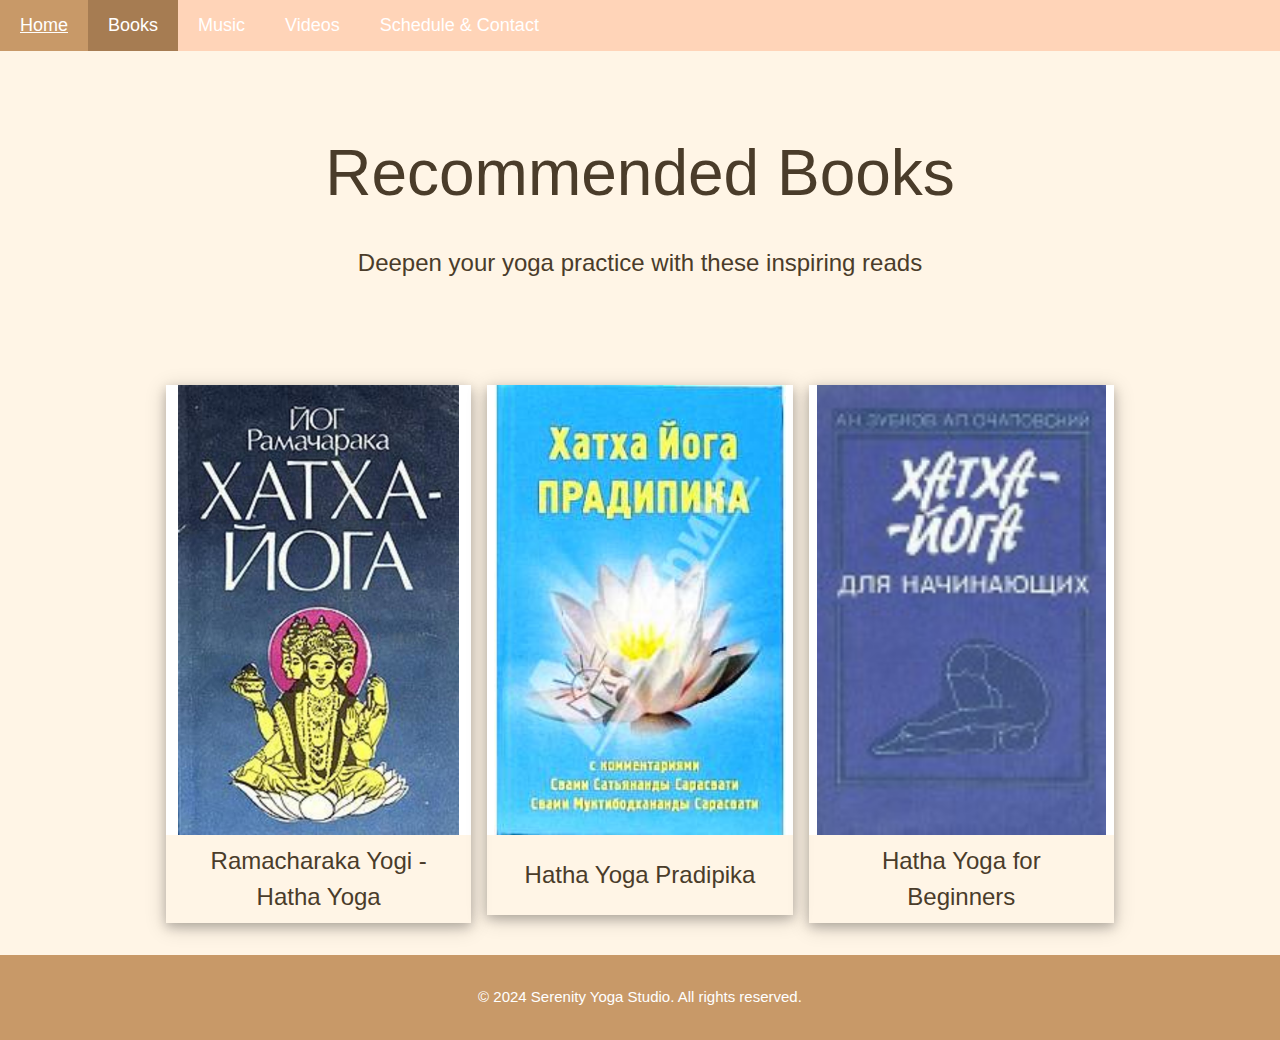
<file: books.html>
<!DOCTYPE html>
<html lang="en">
<head>
    <meta charset="UTF-8">
    <meta name="viewport" content="width=device-width, initial-scale=1.0">
    <title>Yoga Studio - Recommended Books</title>
    <!-- W3.CSS Framework from CDN -->
    <link rel="stylesheet" href="https://www.w3schools.com/w3css/4/w3.css">
    <!-- Custom styles -->
    <link rel="stylesheet" href="styles/custom.css">
</head>
<body>

    <!-- Navigation Menu -->
    <nav class="w3-bar w3-theme">
        <a href="index.html" class="w3-bar-item w3-button">Home</a>
        <a href="books.html" class="w3-bar-item w3-button w3-theme-dark">Books</a>
        <a href="music.html" class="w3-bar-item w3-button">Music</a>
        <a href="videos.html" class="w3-bar-item w3-button">Videos</a>
        <a href="schedule.html" class="w3-bar-item w3-button">Schedule & Contact</a>
    </nav>

    <!-- Page Header -->
    <header class="w3-container w3-center w3-padding-64">
        <h1 class="w3-jumbo">Recommended Books</h1>
        <p class="w3-xlarge">Deepen your yoga practice with these inspiring reads</p>
    </header>

    <!-- Books Section -->
    <section class="w3-container w3-padding-32">
        <div class="w3-content">
            <!-- Book Cards Grid -->
            <div class="w3-row-padding">
                
                <!-- Book Card 1 -->
                <div class="w3-third w3-margin-bottom">
                    <div class="w3-card-4">
                        <img src="images/book1.jpg" alt="Ramacharaka Yogi - Hatha Yoga book cover" class="w3-image" style="width:100%">
                        <div class="w3-container w3-padding">
                            <h3><a href="https://royallib.com/book/ramacharaka_yog/hatha_yoga.html" target="_blank">Ramacharaka Yogi - Hatha Yoga</a></h3>
                        </div>
                    </div>
                </div>

                <!-- Book Card 2 -->
                <div class="w3-third w3-margin-bottom">
                    <div class="w3-card-4">
                        <img src="images/book2.jpg" alt="Hatha Yoga Pradipika book cover" class="w3-image" style="width:100%">
                        <div class="w3-container w3-padding">
                            <h3><a href="https://www.rulit.me/books/hatha-joga-pradipika-download-234634.html" target="_blank">Hatha Yoga Pradipika</a></h3>
                        </div>
                    </div>
                </div>

                <!-- Book Card 3 -->
                <div class="w3-third w3-margin-bottom">
                    <div class="w3-card-4">
                        <img src="images/book3.jpg" alt="Hatha Yoga for Beginners book cover" class="w3-image" style="width:100%">
                        <div class="w3-container w3-padding">
                            <h3><a href="https://www.klex.ru/4fm" target="_blank">Hatha Yoga for Beginners</a></h3>
                        </div>
                    </div>
                </div>

            </div>
        </div>
    </section>

    <!-- Footer -->
    <footer class="w3-container w3-theme w3-padding-16 w3-center">
        <p>&copy; 2024 Serenity Yoga Studio. All rights reserved.</p>
    </footer>

</body>
</html>
</file>
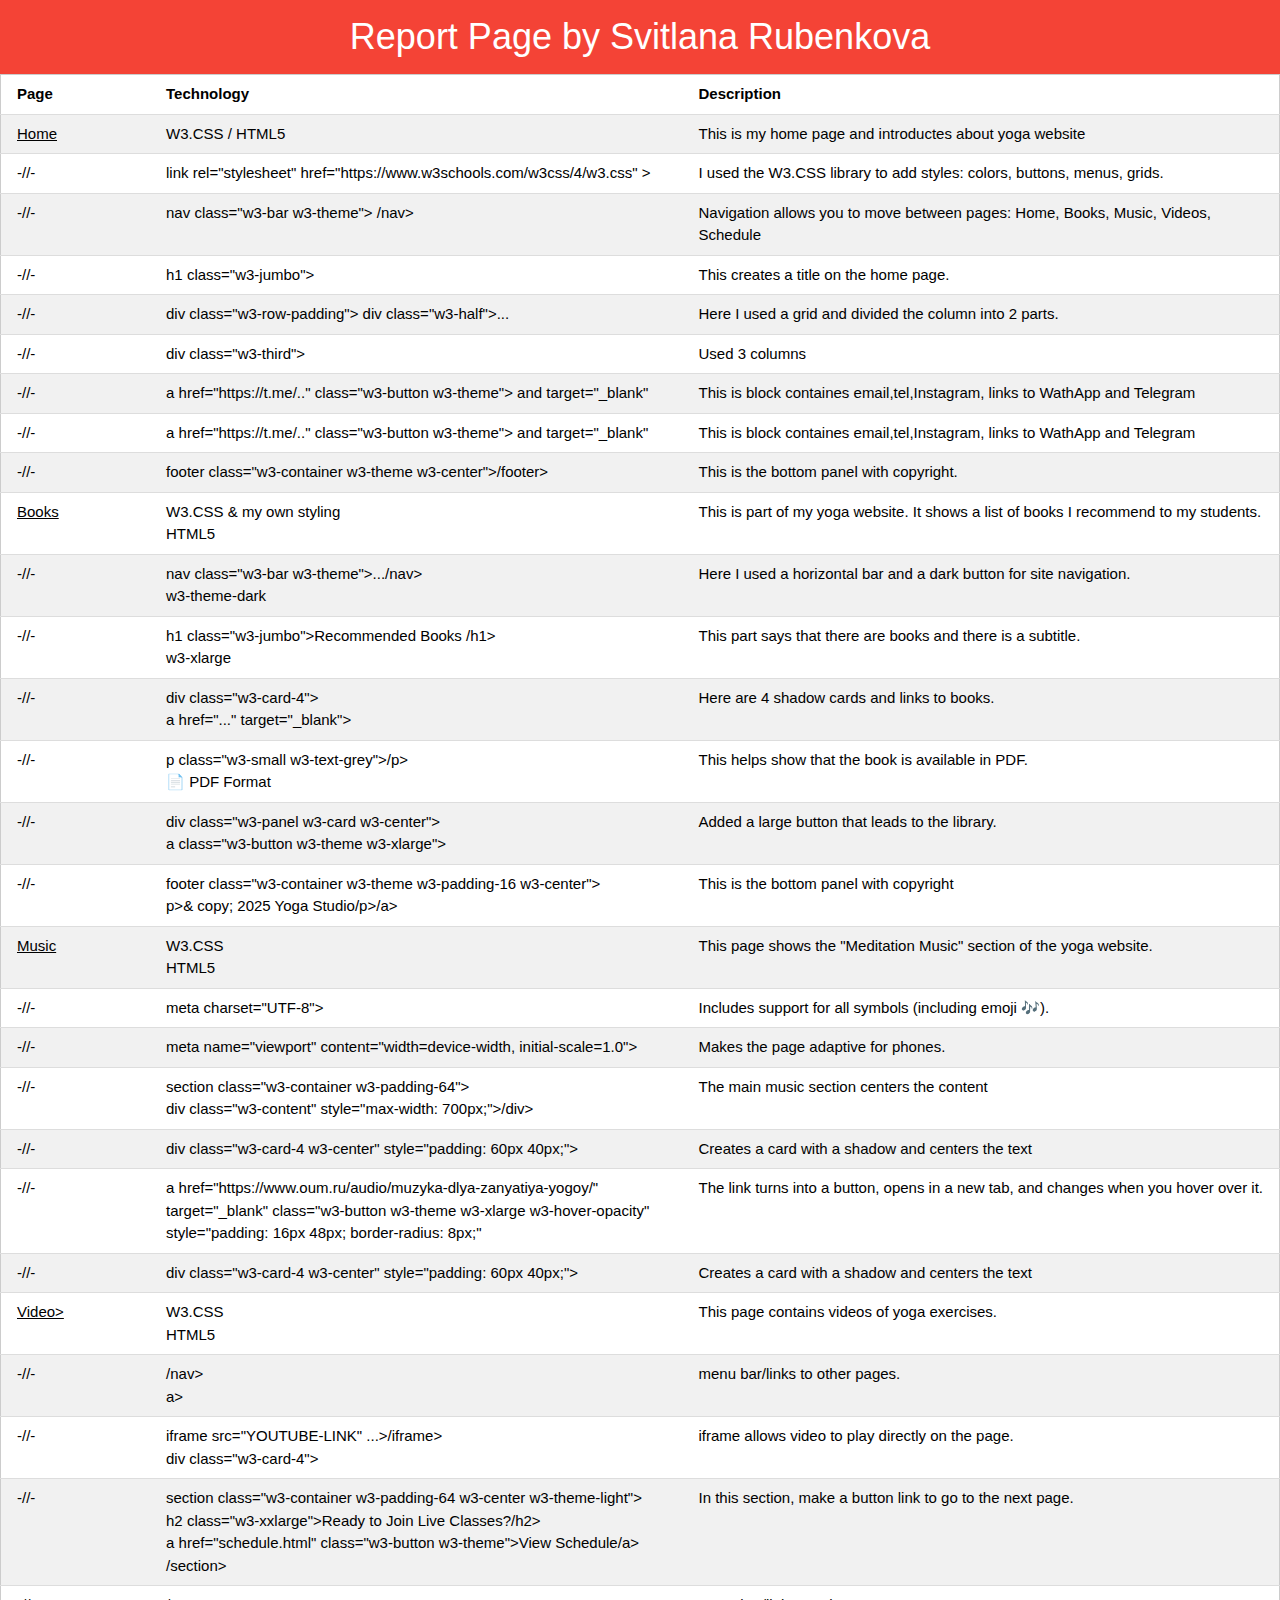
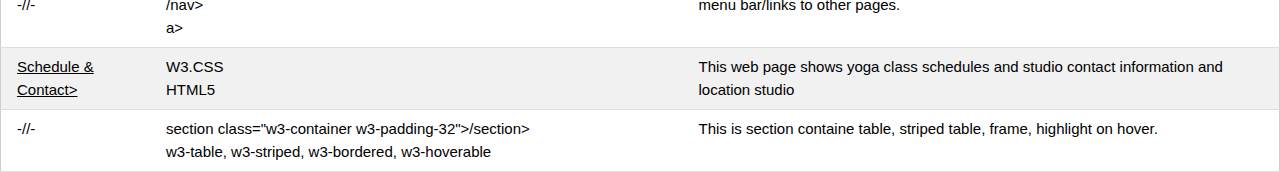
<file: report.html>
<!DOCTYPE html>
<html lang="en">
<head>
    <meta charset="UTF-8">
    <link rel="stylesheet" href="https://www.w3schools.com/w3css/4/w3.css">
    <title>Report Page </title>
</head>
<body>
    <header class="w3-center w3-container w3-red">
        <h1>Report Page by Svitlana Rubenkova</h1>
    </header>

    <section>
        <table class="w3-table-all w3-center">
            <tr>
                <th>Page</th>
                <th>Technology</th>
                <th>Description</th>
            </tr>
            <tr>
                <td><a href="index.html">Home</a></td>
                <td>W3.CSS / HTML5</td>
                <td>This is my home page and introductes about yoga website</td>
                </tr>
                  <tr>
                <td>  -//- </a></td>
                <td> link rel="stylesheet" href="https://www.w3schools.com/w3css/4/w3.css" ></td>
                <td>I used the W3.CSS library to add styles: colors, buttons, menus, grids.</td>
                </tr>
                 <td>  -//- </td>
                <td> nav class="w3-bar w3-theme"> /nav> </td>
                <td>Navigation allows you to move between pages: Home, Books, Music, Videos, Schedule</td>
                </tr>
                 <td>  -//- </td>
                <td> h1 class="w3-jumbo"></h1></td>
                <td>This creates a title on the home page.</td>
                </tr>
                <td>  -//- </td>
                <td> div class="w3-row-padding"> div class="w3-half">...</div></h1></td>
                <td>Here I used a grid and divided the column into 2 parts.</td>
                </tr>
                 <td>  -//- </td>
                <td> div class="w3-third"></h1></td>
                <td>Used 3 columns</td>
                </tr>
                 <td>  -//- </td>
                <td> a href="https://t.me/.." class="w3-button w3-theme"> and target="_blank"</h1></td>
                <td>This is block containes email,tel,Instagram, links to WathApp and Telegram</td>
                </tr>
                 <td>  -//- </td>
                <td> a href="https://t.me/.." class="w3-button w3-theme"> and target="_blank"</h1></td>
                <td>This is block containes email,tel,Instagram, links to WathApp and Telegram</td>
                </tr>
                 <td>  -//- </td>
                <td> footer class="w3-container w3-theme w3-center">/footer></h1></td>
                <td>This is the bottom panel with copyright.</td>
                </tr>
            <tr>
                <td><a href="books.html">Books</a></td>
                <td>W3.CSS & my own styling <br/> HTML5</td>
                <td>This is part of my yoga website. It shows a list of books I recommend to my students.</td>
            </tr>
             <tr>
                <td> -//- </td>
                <td>nav class="w3-bar w3-theme">.../nav> <br/> w3-theme-dark</td>
                <td>Here I used a horizontal bar and a dark button for site navigation.</td>
            </tr>
             <tr>
                <td> -//- </td>
                <td>h1 class="w3-jumbo">Recommended Books /h1> <br/>w3-xlarge</td>
                <td>This part says that there are books and there is a subtitle.</td>
            </tr>
            <tr>
                <td> -//- </td>
                <td>div class="w3-card-4"> <br/>a href="..." target="_blank"></td>
                <td>Here are 4 shadow cards and links to books.</td>
            </tr>
            <tr>
                <td> -//- </td>
                <td>p class="w3-small w3-text-grey">/p> <br/>📄 PDF Format</td>
                <td>This helps show that the book is available in PDF.</td>
            </tr>
             <tr>
                <td> -//- </td>
                <td>div class="w3-panel w3-card w3-center"><br/>a class="w3-button w3-theme w3-xlarge"></a></td>
                <td>Added a large button that leads to the library.</td>
            </tr>
             <tr>
                <td> -//- </td>
                <td> footer class="w3-container w3-theme w3-padding-16 w3-center"> <br/>p>&amp copy; 2025 Yoga Studio/p>/a></td>
                <td>This is the bottom panel with copyright</td>
            </tr>
            <tr>
                <td><a href="music.html">Music</a></td>
                <td>W3.CSS  <br/> HTML5</td>
                <td>This page shows the "Meditation Music" section of the yoga website.</td>
            </tr>
             <tr>
                <td>-//-</td>
                <td>meta charset="UTF-8"> <br/></td>
                <td>Includes support for all symbols (including emoji 🎶).</td>
            </tr>
             <tr>
                <td>-//-</td>
                <td>meta name="viewport" content="width=device-width, initial-scale=1.0"> <br/></td>
                <td>Makes the page adaptive for phones.</td>
            </tr>
            <tr>
                <td>-//-</td>
                <td>section class="w3-container w3-padding-64"><br/>div class="w3-content" style="max-width: 700px;">/div></td>
                <td>The main music section centers the content</td>
            </tr>
             <tr>
                <td>-//-</td>
                <td>div class="w3-card-4 w3-center" style="padding: 60px 40px;"><br/></td>
                <td>Creates a card with a shadow and centers the text</td>
            </tr>
             <tr>
                <td>-//-</td>
                <td>a href="https://www.oum.ru/audio/muzyka-dlya-zanyatiya-yogoy/"
                    <br/> target="_blank"
                      class="w3-button w3-theme w3-xlarge w3-hover-opacity"<br/>
                     style="padding: 16px 48px; border-radius: 8px;"</td>
                <td>The link turns into a button, opens in a new tab, and changes when you hover over it.</td>
            </tr>
             <tr>
                <td>-//-</td>
                <td>div class="w3-card-4 w3-center" style="padding: 60px 40px;"><br/></td>
                <td>Creates a card with a shadow and centers the text</td>
            </tr>
             <tr>
                <td><a href="videos.html">Video></a></td>
                <td>W3.CSS  <br/> HTML5</td>
                <td>This page contains videos of yoga exercises.</td>
              </tr>
               <tr>
                <td>-//-</td>
                <td>/nav><br/> a> </td>
                <td>menu bar/links to other pages. </td>
              </tr>
               <tr>
                <td>-//-</td>
                <td>iframe src="YOUTUBE-LINK" ...>/iframe><br/>div class="w3-card-4"></div></td>
                <td>iframe allows video to play directly on the page.</td>
              </tr>
              <td>-//-</td>
                <td>section class="w3-container w3-padding-64 w3-center w3-theme-light"><br/>
                 h2 class="w3-xxlarge">Ready to Join Live Classes?/h2><br/>
                a href="schedule.html" class="w3-button w3-theme">View Schedule/a>
                /section></td>
                <td>In this section, make a button link to go to the next page.</td>
              </tr>
                <tr>
                <td>-//-</td>
                <td>/nav><br/> a> </td>
                <td>menu bar/links to other pages. </td>
              </tr>
               <tr>
                <td><a href="schedule.html">Schedule & Contact></a></td>
                <td>W3.CSS  <br/> HTML5</td>
                <td>This web page shows yoga class schedules and studio contact information and location studio</td>
              </tr>
               <td> -//- </td>
                <td>section class="w3-container w3-padding-32">/section> <br/>w3-table, w3-striped, w3-bordered, w3-hoverable </td>
                <td>This is section containe table, striped table, frame, highlight on hover. </td>
              </tr>




        </table>
    </section>
    
</body>
</html>
</file>
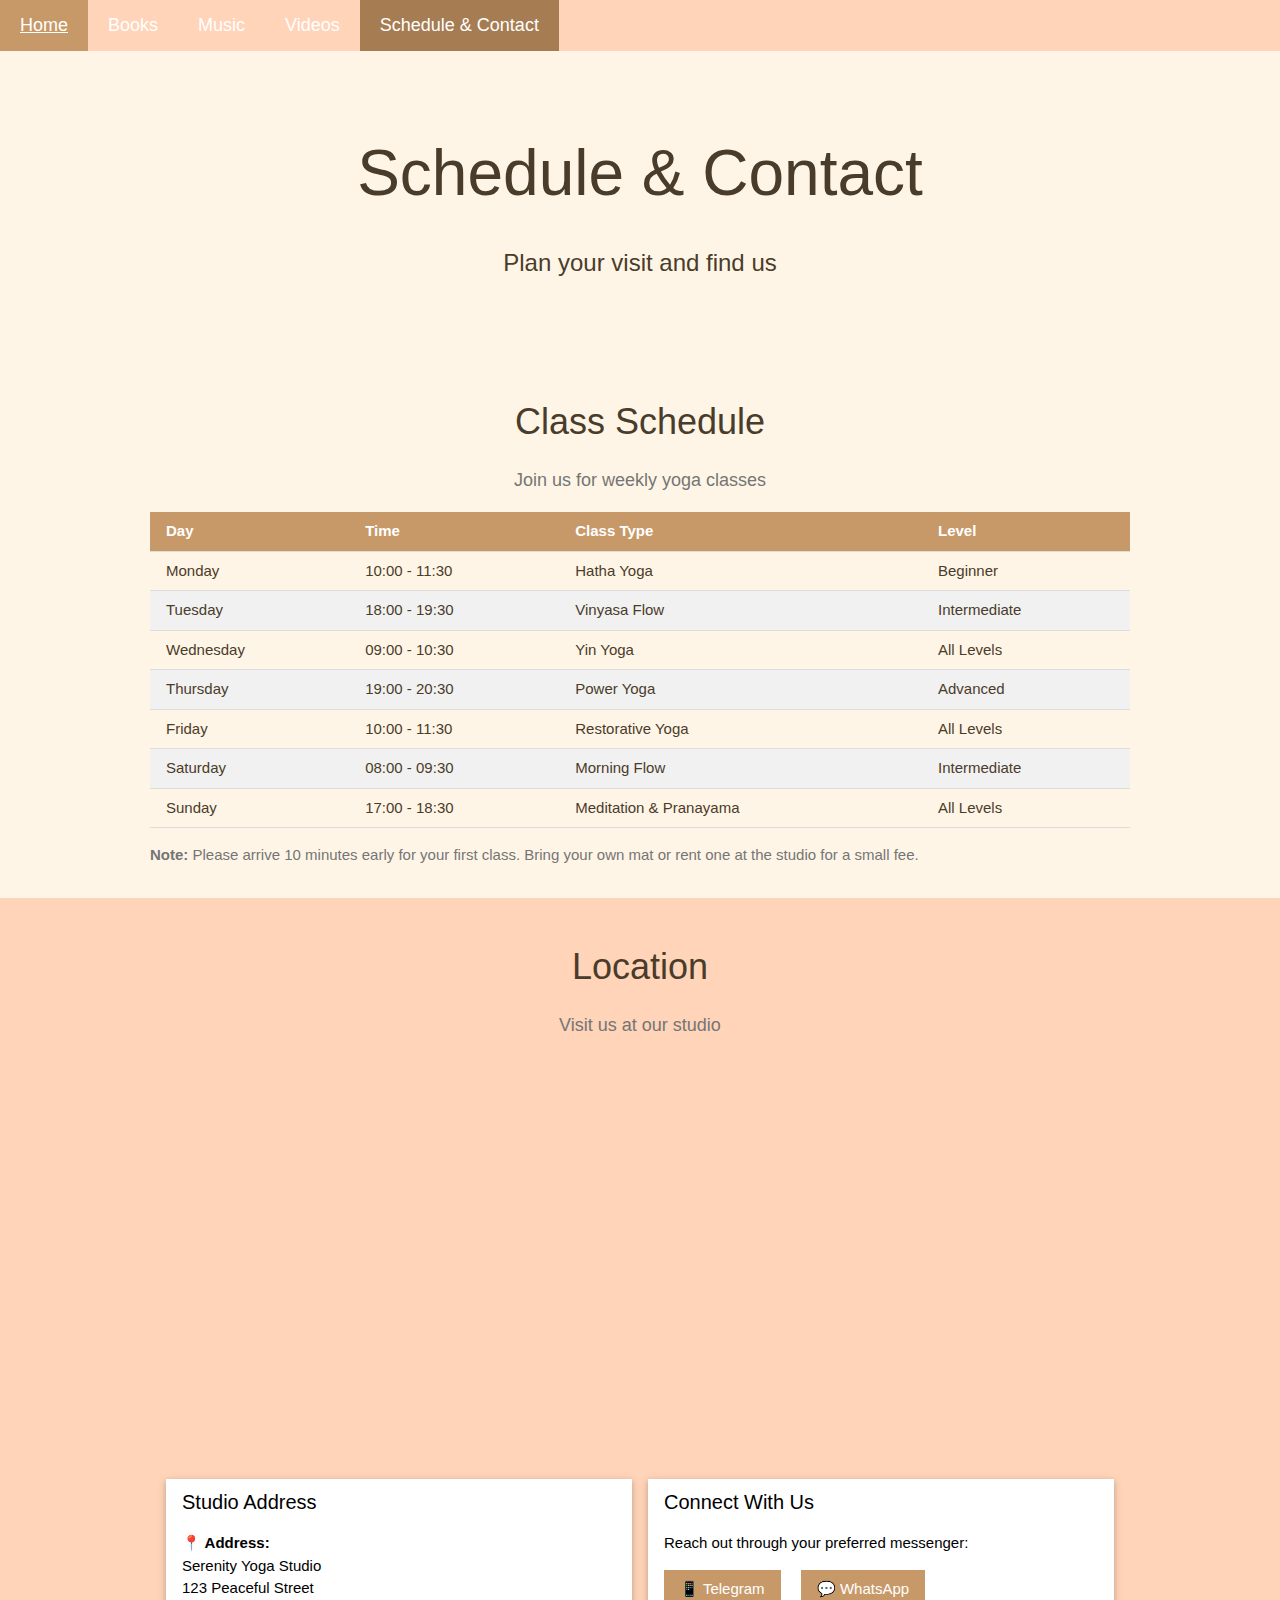
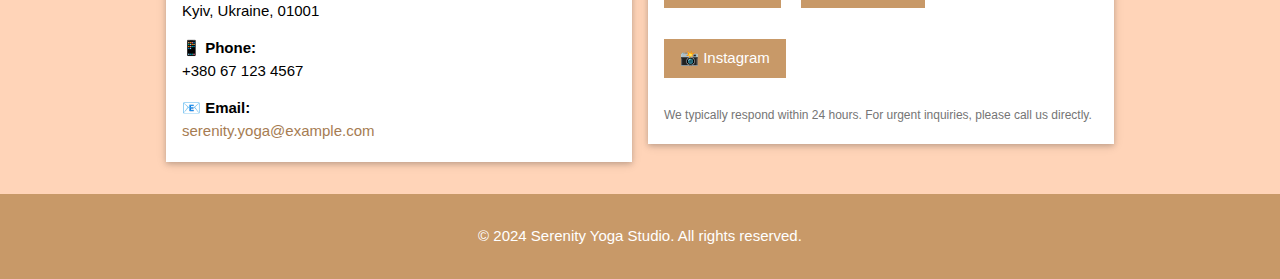
<file: schedule.html>
<!DOCTYPE html>
<html lang="en">
<head>
    <meta charset="UTF-8">
    <meta name="viewport" content="width=device-width, initial-scale=1.0">
    <title>Yoga Studio - Schedule & Contact</title>
    <!-- W3.CSS Framework from CDN -->
    <link rel="stylesheet" href="https://www.w3schools.com/w3css/4/w3.css">
    <!-- Custom styles -->
    <link rel="stylesheet" href="styles/custom.css">
</head>
<body>

    <!-- Navigation Menu -->
    <nav class="w3-bar w3-theme">
        <a href="index.html" class="w3-bar-item w3-button">Home</a>
        <a href="books.html" class="w3-bar-item w3-button">Books</a>
        <a href="music.html" class="w3-bar-item w3-button">Music</a>
        <a href="videos.html" class="w3-bar-item w3-button">Videos</a>
        <a href="schedule.html" class="w3-bar-item w3-button w3-theme-dark">Schedule & Contact</a>
    </nav>

    <!-- Page Header -->
    <header class="w3-container w3-center w3-padding-64">
        <h1 class="w3-jumbo">Schedule & Contact</h1>
        <p class="w3-xlarge">Plan your visit and find us</p>
    </header>

    <!-- Class Schedule Section -->
    <section class="w3-container w3-padding-32">
        <div class="w3-content">
            <h2 class="w3-center w3-xxlarge">Class Schedule</h2>
            <p class="w3-center w3-large w3-text-grey">Join us for weekly yoga classes</p>
            
            <!-- Schedule Table -->
            <div class="w3-margin-top">
                <table class="w3-table w3-striped w3-bordered w3-hoverable">
                    <thead>
                        <tr class="w3-theme">
                            <th>Day</th>
                            <th>Time</th>
                            <th>Class Type</th>
                            <th>Level</th>
                        </tr>
                    </thead>
                    <tbody>
                        <tr>
                            <td>Monday</td>
                            <td>10:00 - 11:30</td>
                            <td>Hatha Yoga</td>
                            <td>Beginner</td>
                        </tr>
                        <tr>
                            <td>Tuesday</td>
                            <td>18:00 - 19:30</td>
                            <td>Vinyasa Flow</td>
                            <td>Intermediate</td>
                        </tr>
                        <tr>
                            <td>Wednesday</td>
                            <td>09:00 - 10:30</td>
                            <td>Yin Yoga</td>
                            <td>All Levels</td>
                        </tr>
                        <tr>
                            <td>Thursday</td>
                            <td>19:00 - 20:30</td>
                            <td>Power Yoga</td>
                            <td>Advanced</td>
                        </tr>
                        <tr>
                            <td>Friday</td>
                            <td>10:00 - 11:30</td>
                            <td>Restorative Yoga</td>
                            <td>All Levels</td>
                        </tr>
                        <tr>
                            <td>Saturday</td>
                            <td>08:00 - 09:30</td>
                            <td>Morning Flow</td>
                            <td>Intermediate</td>
                        </tr>
                        <tr>
                            <td>Sunday</td>
                            <td>17:00 - 18:30</td>
                            <td>Meditation & Pranayama</td>
                            <td>All Levels</td>
                        </tr>
                    </tbody>
                </table>
            </div>
            
            <p class="w3-margin-top w3-text-grey">
                <strong>Note:</strong> Please arrive 10 minutes early for your first class. 
                Bring your own mat or rent one at the studio for a small fee.
            </p>
        </div>
    </section>

    <!-- Location and Contact Section -->
    <section class="w3-container w3-padding-32 w3-theme-light">
        <div class="w3-content">
            <h2 class="w3-center w3-xxlarge">Location</h2>
            <p class="w3-center w3-large w3-text-grey">Visit us at our studio</p>
            
            <!-- Google Maps Embed -->
            <div class="w3-margin-top">
                <iframe 
                    src="https://www.google.com/maps/embed?pb=!1m18!1m12!1m3!1d2540.8634073847!2d30.5238!3d50.4501!2m3!1f0!2f0!3f0!3m2!1i1024!2i768!4f13.1!3m3!1m2!1s0x40d4ce637bfe1717%3A0x5c6e1b1e1b1e1b1e!2sKyiv%2C%20Ukraine!5e0!3m2!1sen!2sus!4v1234567890123!5m2!1sen!2sus" 
                    width="100%" 
                    height="400" 
                    style="border:0;" 
                    allowfullscreen="" 
                    loading="lazy"
                    referrerpolicy="no-referrer-when-downgrade">
                </iframe>
            </div>
            
            <!-- Contact Information -->
            <div class="w3-row-padding w3-margin-top">
                <div class="w3-half">
                    <div class="w3-card w3-white w3-padding">
                        <h3>Studio Address</h3>
                        <p><strong>📍 Address:</strong><br>
                        Serenity Yoga Studio<br>
                        123 Peaceful Street<br>
                        Kyiv, Ukraine, 01001</p>
                        
                        <p><strong>📱 Phone:</strong><br>
                        +380 67 123 4567</p>
                        
                        <p><strong>📧 Email:</strong><br>
                        <a href="mailto:serenity.yoga@example.com">serenity.yoga@example.com</a></p>
                    </div>
                </div>
                
                <div class="w3-half">
                    <div class="w3-card w3-white w3-padding">
                        <h3>Connect With Us</h3>
                        <p>Reach out through your preferred messenger:</p>
                        
                        <p>
                            <a href="https://t.me/serenityyoga" target="_blank" class="w3-button w3-theme w3-margin-right w3-margin-bottom">
                                📱 Telegram
                            </a>
                            <a href="https://wa.me/380671234567" target="_blank" class="w3-button w3-theme w3-margin-right w3-margin-bottom">
                                💬 WhatsApp
                            </a>
                        </p>
                        
                        <p>
                            <a href="https://instagram.com/serenityyoga" target="_blank" class="w3-button w3-theme w3-margin-right w3-margin-bottom">
                                📸 Instagram
                            </a>
                        </p>
                        
                        <p class="w3-text-grey w3-small">
                            We typically respond within 24 hours. For urgent inquiries, 
                            please call us directly.
                        </p>
                    </div>
                </div>
            </div>
        </div>
    </section>

    <!-- Footer -->
    <footer class="w3-container w3-theme w3-padding-16 w3-center">
        <p>&copy; 2024 Serenity Yoga Studio. All rights reserved.</p>
    </footer>

</body>
</html>
</file>
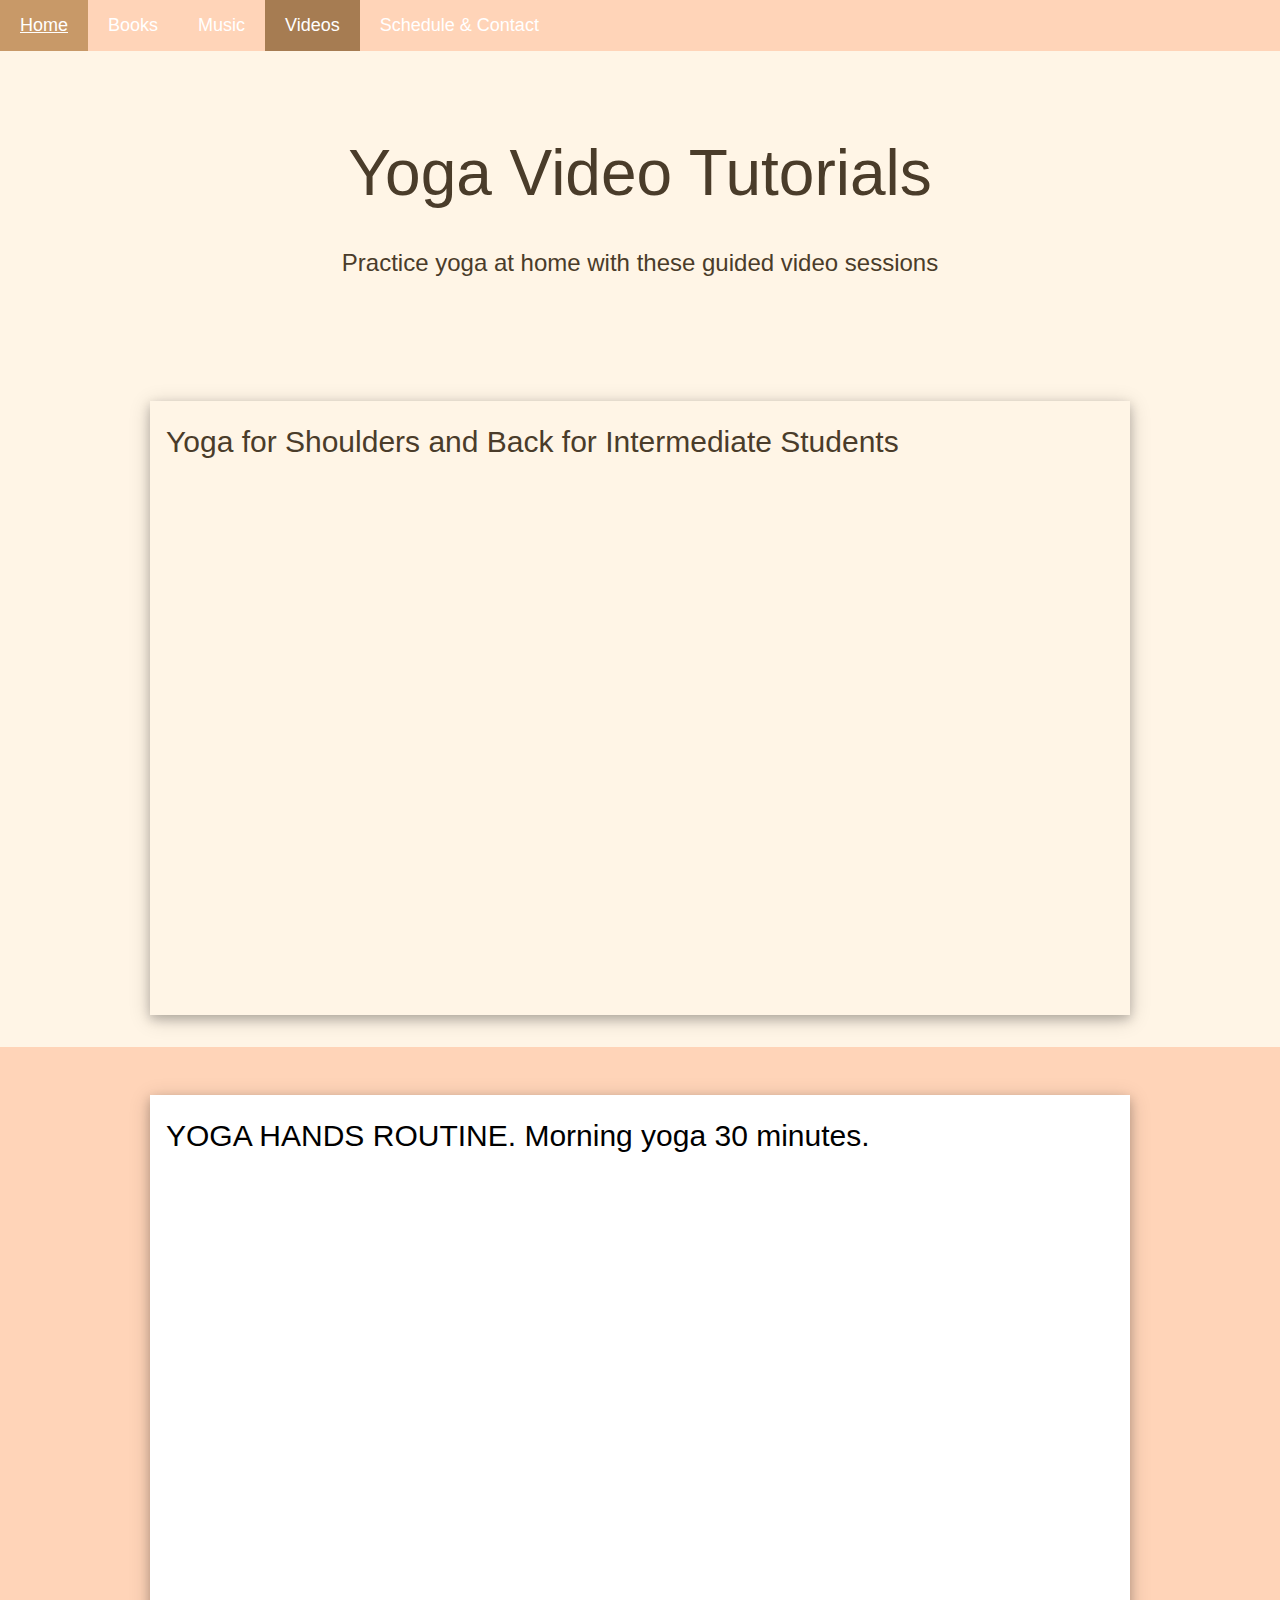
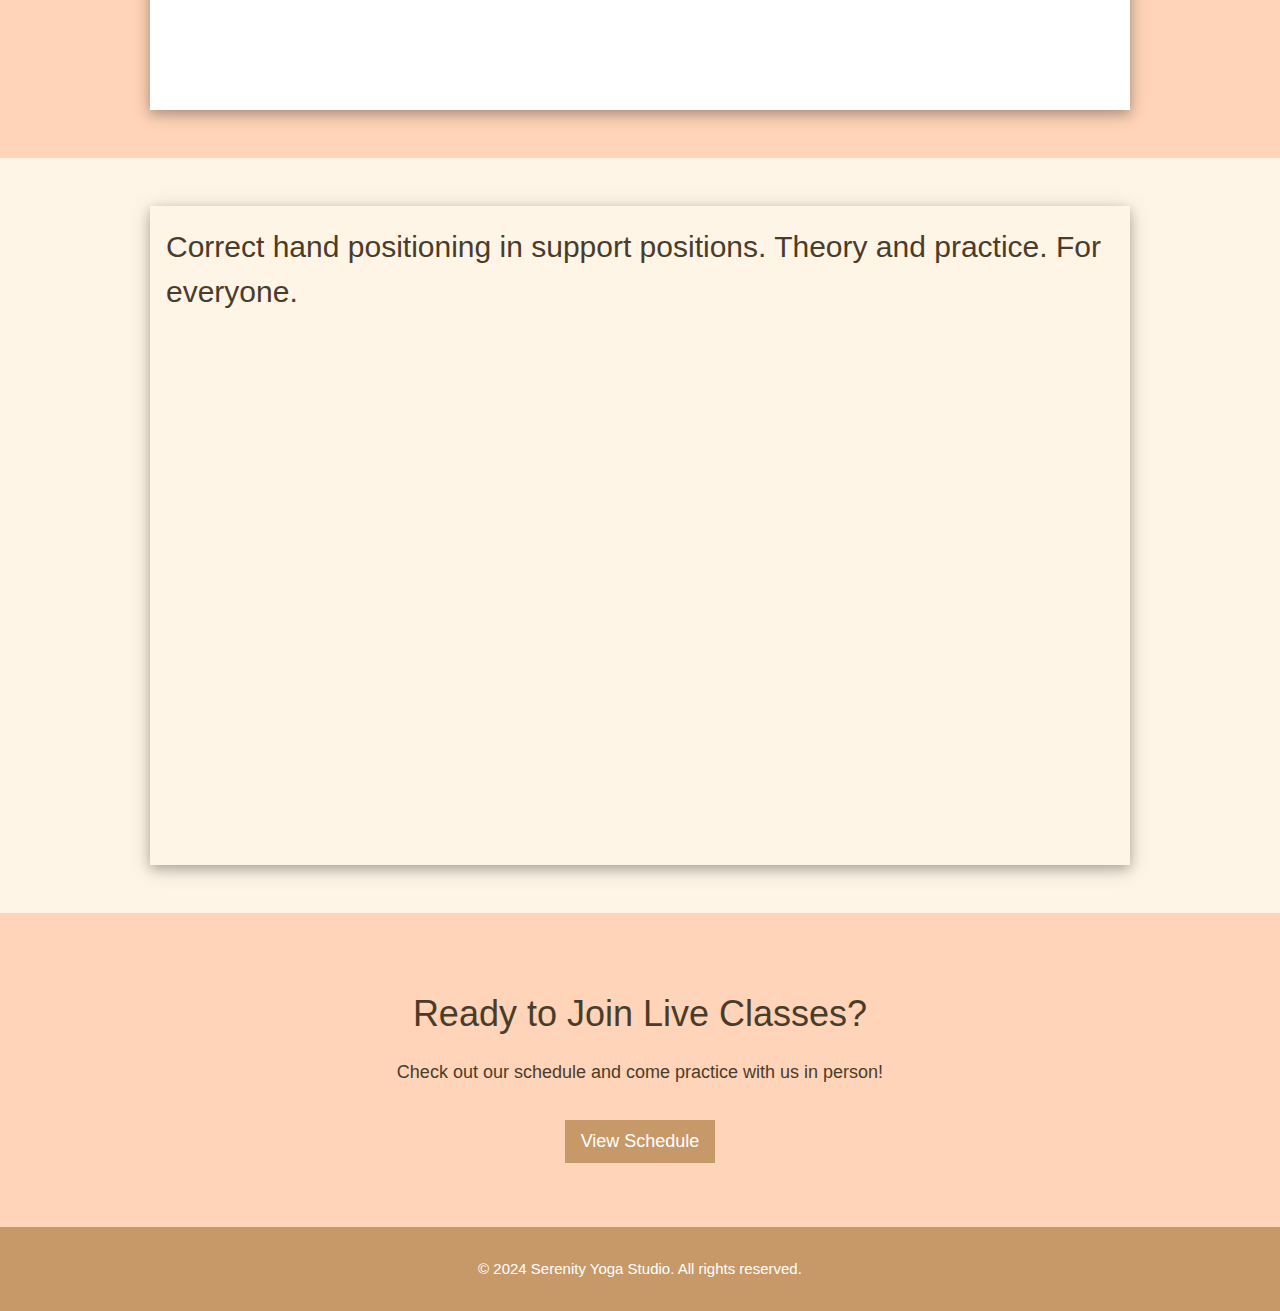
<file: videos.html>
<!DOCTYPE html>
<html lang="en">
<head>
    <meta charset="UTF-8">
    <meta name="viewport" content="width=device-width, initial-scale=1.0">
    <title>Yoga Studio - Video Tutorials</title>
    <!-- W3.CSS Framework from CDN -->
    <link rel="stylesheet" href="https://www.w3schools.com/w3css/4/w3.css">
    <!-- Custom styles -->
    <link rel="stylesheet" href="styles/custom.css">
</head>
<body>

    <!-- Navigation Menu -->
    <nav class="w3-bar w3-theme">
        <a href="index.html" class="w3-bar-item w3-button">Home</a>
        <a href="books.html" class="w3-bar-item w3-button">Books</a>
        <a href="music.html" class="w3-bar-item w3-button">Music</a>
        <a href="videos.html" class="w3-bar-item w3-button w3-theme-dark">Videos</a>
        <a href="schedule.html" class="w3-bar-item w3-button">Schedule & Contact</a>
    </nav>

    <!-- Page Header -->
    <header class="w3-container w3-center w3-padding-64">
        <h1 class="w3-jumbo">Yoga Video Tutorials</h1>
        <p class="w3-xlarge">Practice yoga at home with these guided video sessions</p>
    </header>

    <!-- Video Section 1 -->
    <section class="w3-container w3-padding-32">
        <div class="w3-content">
            <div class="w3-panel w3-card-4 w3-padding">
                <h2 class="w3-text-theme">Yoga for Shoulders and Back for Intermediate Students</h2>
                <!-- YouTube Video Embed -->
                <div class="video-container">
                    <iframe 
                            src="https://www.youtube.com/embed/kPGSNGVRv50" 
                            frameborder="0" 
                            allow="accelerometer; autoplay; clipboard-write; encrypted-media; gyroscope; picture-in-picture" 
                            allowfullscreen>
                    </iframe>
                </div>
            </div>
        </div>
    </section>

    <!-- Video Section 2 -->
    <section class="w3-container w3-padding-32 w3-theme-light">
        <div class="w3-content">
            <div class="w3-panel w3-card-4 w3-padding w3-white">
                <h2 class="w3-text-theme">YOGA HANDS ROUTINE. Morning yoga 30 minutes.</h2>
                <!-- YouTube Video Embed -->
                <div class="video-container">
                    <iframe 
                            src="https://www.youtube.com/embed/LvfZa-xBE1k" 
                            frameborder="0" 
                            allow="accelerometer; autoplay; clipboard-write; encrypted-media; gyroscope; picture-in-picture" 
                            allowfullscreen>
                    </iframe>
                </div>
            </div>
        </div>
    </section>

    <!-- Video Section 3 -->
    <section class="w3-container w3-padding-32">
        <div class="w3-content">
            <div class="w3-panel w3-card-4 w3-padding">
                <h2 class="w3-text-theme">Correct hand positioning in support positions. Theory and practice. For everyone.</h2>
                <!-- YouTube Video Embed -->
                <div class="video-container">
                    <iframe 
                            src="https://www.youtube.com/embed/VV5NfjAN35M" 
                            frameborder="0" 
                            allow="accelerometer; autoplay; clipboard-write; encrypted-media; gyroscope; picture-in-picture" 
                            allowfullscreen>
                    </iframe>
                </div>
            </div>
        </div>
    </section>

    <!-- 
    ========================================
    ШАБЛОН ДЛЯ ДОБАВЛЕНИЯ НОВОГО ВИДЕО
    ========================================
    
    Скопируйте код ниже и вставьте выше этого комментария.
    Замените:
    1. "ЗАГОЛОВОК_ВАШЕГО_ВИДЕО" - на название вашего видео
    2. "ВАШ_YOUTUBE_ID" - на ID видео из YouTube (например, если ссылка https://www.youtube.com/watch?v=ABC123xyz, то ID = ABC123xyz)
    3. "Описание вашего видео..." - на описание вашего видео
    
    ШАБЛОН:
    
    <section class="w3-container w3-padding-32">
        <div class="w3-content">
            <div class="w3-panel w3-card-4 w3-padding">
                <h2 class="w3-text-theme">ЗАГОЛОВОК_ВАШЕГО_ВИДЕО</h2>
                <div class="video-container">
                    <iframe 
                            src="https://www.youtube.com/embed/ВАШ_YOUTUBE_ID" 
                            frameborder="0" 
                            allow="accelerometer; autoplay; clipboard-write; encrypted-media; gyroscope; picture-in-picture" 
                            allowfullscreen>
                    </iframe>
                </div>
            </div>
        </div>
    </section>
    
    ========================================
    -->

    <!-- Call to Action Section -->
    <section class="w3-container w3-padding-64 w3-center w3-theme-light">
        <div class="w3-content">
            <h2 class="w3-xxlarge">Ready to Join Live Classes?</h2>
            <p class="w3-large">Check out our schedule and come practice with us in person!</p>
            <a href="schedule.html" class="w3-button w3-theme w3-large w3-margin-top">View Schedule</a>
        </div>
    </section>

    <!-- Footer -->
    <footer class="w3-container w3-theme w3-padding-16 w3-center">
        <p>&copy; 2024 Serenity Yoga Studio. All rights reserved.</p>
    </footer>

</body>
</html>
</file>
<file: styles/custom.css>
body {
    background-color: #FFF5E6;
    color: #4A3C2A;
    font-family: 'Segoe UI', Tahoma, Geneva, Verdana, sans-serif;
}


.w3-theme {
    background-color: #C89968 !important;
    color: white !important;
}


.w3-theme-dark {
    background-color: #A67C52 !important;
    color: white !important;
}


.w3-theme-light {
    background-color: #FFD4B8 !important;
    color: #4A3C2A !important;
}


a {
    color: #A67C52;
    text-decoration: none;
}

a:hover {
    color: #C89968;
    text-decoration: underline;
}


.w3-bar {
    background-color: #FFD4B8 !important;
}

.w3-bar a {
    font-size: 18px !important;
    padding: 12px 20px !important;
}

.w3-bar a:hover {
    background-color: #C89968 !important;
    color: white !important;
}


.w3-third img.w3-image,
.w3-half img.w3-image {
    width: 100%;
    height: 300px;
    object-fit: cover;
    object-position: center;
}


.w3-card-4 img.w3-image {
    width: 100%;
    height: 450px;
    object-fit: contain;
    object-position: center;
    background-color: #fff;
}


section .w3-half img.w3-image {
    width: 100%;
    height: auto;
    min-height: 300px;
    object-fit: cover;
    object-position: center;
}


.video-container {
    position: relative;
    width: 100%;
    max-width: 800px;
    margin: 0 auto;
    padding-bottom: 56.25%; 
    height: 0;
    overflow: hidden;
}


.video-container iframe {
    position: absolute;
    top: 0;
    left: 0;
    width: 100%;
    height: 100%;
    border: 0;
}


.w3-center iframe {
    max-width: 100%;
    height: auto;
    aspect-ratio: 16 / 9;
}


@media (max-width: 768px) {
    .w3-center iframe {
        height: 250px;
    }
}


@media (min-width: 769px) and (max-width: 1024px) {
    .w3-center iframe {
        height: 400px;
    }
}


@media (min-width: 1025px) {
    .w3-center iframe {
        height: 450px;
    }
}



section.w3-container.w3-padding-32:first-of-type {
    padding-top: 16px !important;
    padding-bottom: 16px !important;
}


.w3-row-padding .w3-half {
    display: flex;
    flex-direction: column;
    justify-content: center;
}

.w3-row-padding .w3-half h3 {
    margin-top: 0;
    font-size: 20px;
    margin-bottom: 12px;
}


.w3-row-padding .w3-half p {
    margin-bottom: 12px;
    line-height: 1.5;
    font-size: 15px;
}


section .w3-content h2.w3-center {
    margin-bottom: 16px;
}


.w3-card-4 h3 a {
    color: #4A3C2A;
    text-decoration: none;
    transition: color 0.3s ease;
}

.w3-card-4 h3 a:hover {
    color: #C89968;
    text-decoration: underline;
}


.w3-third.w3-margin-bottom {
    display: flex;
}

.w3-third .w3-card-4 {
    display: flex;
    flex-direction: column;
    width: 100%;
}


.w3-card-4 .w3-container.w3-padding {
    display: flex;
    flex-direction: column;
    justify-content: center;
    align-items: center;
    text-align: center;
    min-height: 80px;
}

.w3-card-4 .w3-container h3 {
    margin: 0;
}


.w3-half.w3-margin-bottom {
    display: flex;
    justify-content: center;
}

.w3-half .w3-card-4 {
    display: flex;
    flex-direction: column;
    width: 100%;
    max-width: 400px;
}


.w3-half .w3-card-4 img.w3-image {
    width: 100%;
    height: 450px;
    object-fit: contain;
    object-position: center;
    background-color: #fff;
}


.w3-card-4 .w3-small.w3-text-grey {
    margin-top: 8px;
    font-style: italic;
}
</file>
